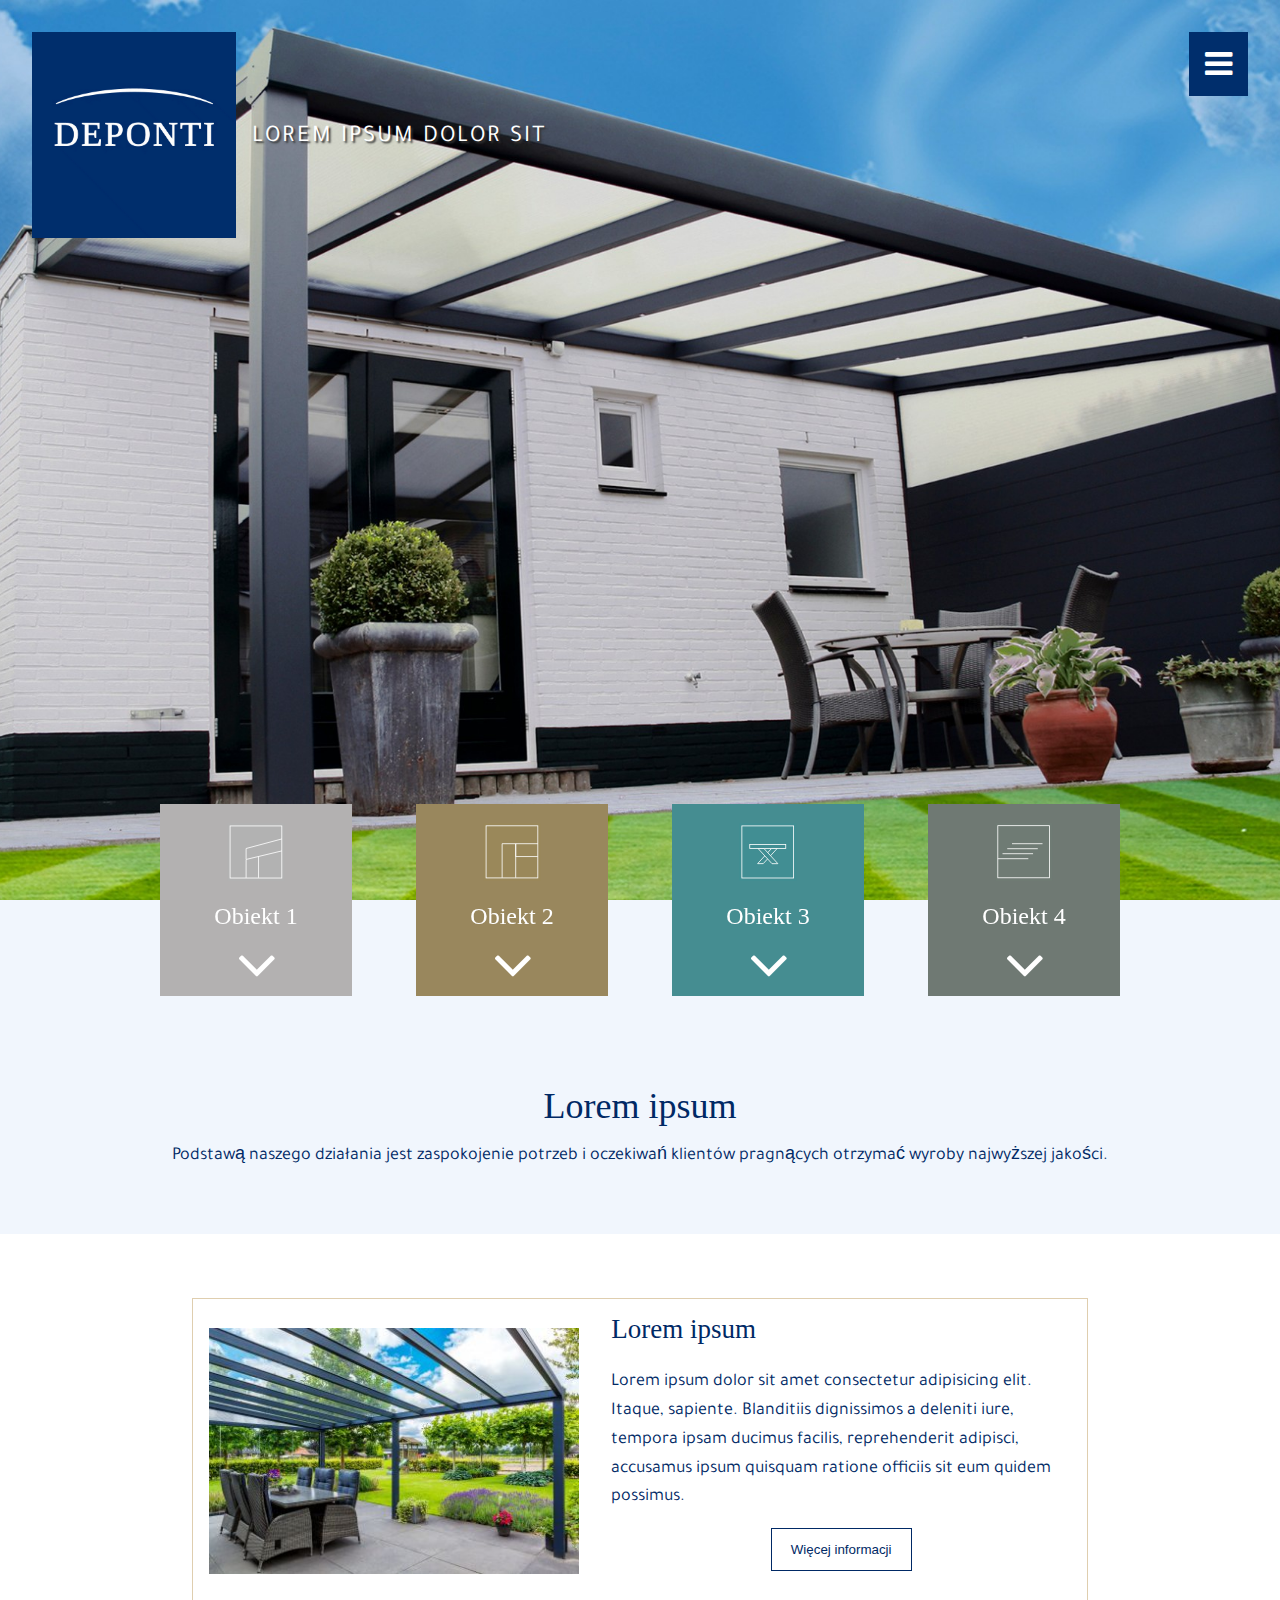
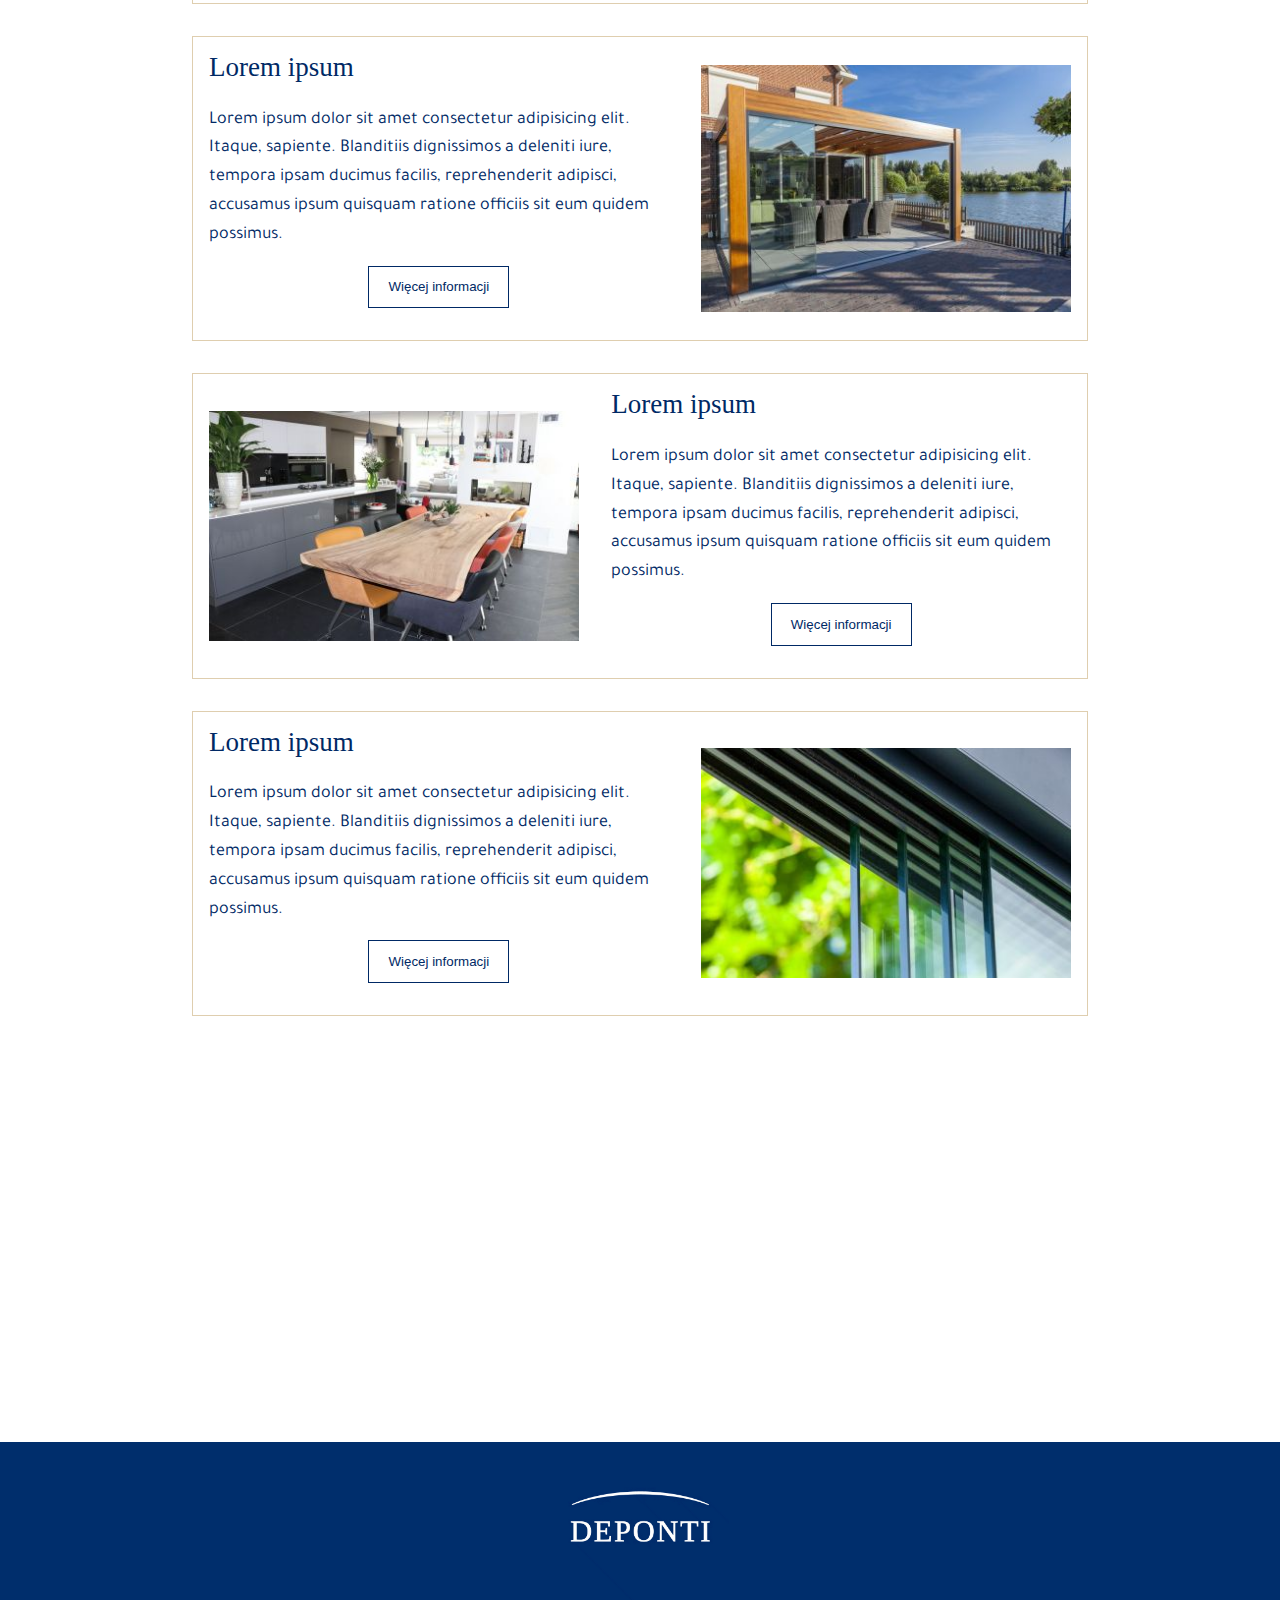
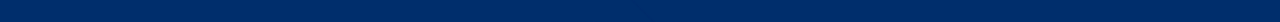
<file: index.html>
<!DOCTYPE html>
<html lang="pl">

<head>
  <meta charset="UTF-8">
  <meta name="viewport" content="width=device-width, initial-scale=1.0">
  <meta http-equiv="X-UA-Compatible" content="ie=edge">
  <link href="https://maxcdn.bootstrapcdn.com/font-awesome/4.7.0/css/font-awesome.min.css" rel="stylesheet"
    integrity="sha384-wvfXpqpZZVQGK6TAh5PVlGOfQNHSoD2xbE+QkPxCAFlNEevoEH3Sl0sibVcOQVnN" crossorigin="anonymous">
  <link href="https://fonts.googleapis.com/css?family=Tajawal:200,300,400,500,700,800,900|Tinos:400,400i,700,700i"
    rel="stylesheet">
  <link rel="icon" href="img/logo.png">
  <link rel="stylesheet" href="css/style.css">
  <title>Deponti</title>
</head>

<body>
  <header>
    <div class="navbar">
      <div class="logo">
        <img src="img/logo.png" alt="">
        <p class="hide">Lorem ipsum dolor sit</p>
      </div>
      <nav>
        <i class="fa fa-bars" aria-hidden="true"></i>
      </nav>
    </div>
    <div class="items hide">
      <a href="#item1" class="item item1">
        <img src="img/item1.svg" alt="">
        <p>Obiekt 1</p>
        <i class="fa fa-angle-down" aria-hidden="true"></i>
      </a>
      <a href="#item2" class="item item2">
        <img src="img/item2.svg" alt="">
        <p>Obiekt 2</p>
        <i class="fa fa-angle-down" aria-hidden="true"></i>
      </a>
      <a href="#item3" class="item item3">
        <img src="img/item3.svg" alt="">
        <p>Obiekt 3</p>
        <i class="fa fa-angle-down" aria-hidden="true"></i>
      </a>
      <a href="#item4" class="item item4">
        <img src="img/item4.svg" alt="">
        <p>Obiekt 4</p>
        <i class="fa fa-angle-down" aria-hidden="true"></i>
      </a>
    </div>
  </header>
  <main>
    <div class="about">
      <h1>Lorem ipsum</h1>
      <p>
Podstawą naszego działania jest zaspokojenie potrzeb i oczekiwań klientów pragnących otrzymać wyroby najwyższej jakości.
      </p>
    </div>
    <div class="desc" id="item1">
      <div>
        <div class="hide">
          <!-- <img src="img/item1.svg" alt="">
          <i class="fa fa-angle-right" aria-hidden="true"></i> -->
        </div>
        <img src="img/img1.jpg" alt="">
      </div>
      <div>
        <h2>Lorem ipsum</h2>
        <p>Lorem ipsum dolor sit amet consectetur adipisicing elit. Itaque, sapiente. Blanditiis dignissimos a deleniti
          iure, tempora ipsam ducimus facilis, reprehenderit adipisci, accusamus ipsum quisquam ratione officiis sit eum
          quidem possimus.</p>
        <button><a href="#">Więcej informacji</a></button>
      </div>
    </div>
    <div class="desc" id="item2">
      <div>
        <div class="hide">
          <!-- <img src="img/item2.svg" alt="">
          <i class="fa fa-angle-right" aria-hidden="true"></i> -->
        </div>
        <img src="img/img2.jpg" alt="">
      </div>
      <div>
        <h2>Lorem ipsum</h2>
        <p>Lorem ipsum dolor sit amet consectetur adipisicing elit. Itaque, sapiente. Blanditiis dignissimos a deleniti
          iure, tempora ipsam ducimus facilis, reprehenderit adipisci, accusamus ipsum quisquam ratione officiis sit eum
          quidem possimus.</p>
        <button><a href="#">Więcej informacji</a></button>
      </div>
    </div>
    <div class="desc" id="item3">
      <div>
        <div class="hide">
          <!-- <img src="img/item3.svg" alt="">
          <i class="fa fa-angle-right" aria-hidden="true"></i> -->
        </div>
        <img src="img/img3.jpg" alt="">
      </div>
      <div>
        <h2>Lorem ipsum</h2>
        <p>Lorem ipsum dolor sit amet consectetur adipisicing elit. Itaque, sapiente. Blanditiis dignissimos a deleniti
          iure, tempora ipsam ducimus facilis, reprehenderit adipisci, accusamus ipsum quisquam ratione officiis sit eum
          quidem possimus.</p>
        <button><a href="#">Więcej informacji</a></button>
      </div>
    </div>
    <div class="desc" id="item4">
      <div>
        <div class="hide">
          <!-- <img src="img/item4.svg" alt="">
          <i class="fa fa-angle-right" aria-hidden="true"></i> -->
        </div>
        <img src="img/img4.jpg" alt="">
      </div>
      <div>
        <h2>Lorem ipsum</h2>
        <p>Lorem ipsum dolor sit amet consectetur adipisicing elit. Itaque, sapiente. Blanditiis dignissimos a deleniti
          iure, tempora ipsam ducimus facilis, reprehenderit adipisci, accusamus ipsum quisquam ratione officiis sit eum
          quidem possimus.</p>
        <button><a href="#">Więcej informacji</a></button>
      </div>
    </div>
  </main>
  <footer>

    <iframe class="googlemaps"
      src="https://www.google.com/maps/embed?pb=!1m18!1m12!1m3!1d2521.357681619944!2d19.125847215597048!3d50.80601136956208!2m3!1f0!2f0!3f0!3m2!1i1024!2i768!4f13.1!3m3!1m2!1s0x4710b5c71ce14239%3A0x4aa1a41752d9f02b!2sAutomobilklub%20Cz%C4%99stochowski!5e0!3m2!1spl!2spl!4v1576612490685!5m2!1spl!2spl"
      width="100%" height="350" frameborder="0" style="border:0;" allowfullscreen=""></iframe>
    <div>
      <img src="img/logo.png" alt="">
      <p></p>
    </div>
  </footer>
</body>

</html>
</file>
<file: css/style.css>
* {
  padding: 0;
  margin: 0;
  text-decoration: none;
  list-style: none;
  box-sizing: border-box;
}

html {
  --colLogo: #002E6C;
  --colItem1: #B3B1B1;
  --colItem2: #99875D;
  --colItem3: #458D91;
  --colItem4: #6F7973;
  --colFont: #002965;
  --colBg: #F1F6FD;
  --fontH: Tinos, serif;
}

body {
  font-family: Tajawal, Arial, sans-serif;
  line-height: 1.8rem;
  font-size: 18px;
  color: var(--colFont);
}

.hide {
  display: none;
}

header {
  height: 45vh;
  background-image: url(../img/bg.jpg);
  background-size: cover;
  background-position: 50% 50%;
}

header>div.navbar {
  display: flex;
  flex-flow: row nowrap;
  justify-content: space-between;
  padding: 1rem;
  height: 22vh;
}

header>div.navbar>div.logo {
  height: 100%;
}

header>div.navbar>div.logo>img {
  height: inherit;
}

header>div.navbar>nav {
  position: fixed;
  top: 1rem;
  right: 1rem;
}

header>div.navbar>nav>i {
  font-size: 2rem;
  padding: .5rem;
  color: #FFF;
  background-color: var(--colLogo);
}

main>div.about {
  padding: 4rem 1.2rem;
  background-color: var(--colBg);
  text-align: center;
  margin-bottom: 2rem;
}

main>div.about>h1 {
  font-family: var(--fontH);
  font-weight: 300;
  padding-bottom: 1.3rem;
}

div.desc>div>div.hide+img {
  width: 100%;
  padding: 1rem;
}

div.desc>div+div {
  padding: 0 3rem;
}

div.desc>div+div>h2 {
  font-family: var(--fontH);
  font-weight: 300;
  padding-bottom: .8rem;
}

div.desc>div+div>button {
  margin: 1rem auto;
  display: block;
  border: 1px solid var(--colFont);
  background-color: #FFF;
}

div.desc>div+div>button>a {
  display: block;
  color: var(--colFont);
  padding: .8rem 1.2rem;
  transition: color .3s linear, background-color .3s linear;
}

footer>div {
  height: 20vh;
  background-color: var(--colLogo);
}

footer>iframe {
  margin: 2rem 0 1rem 0;
}

footer>div>img {
  display: block;
  margin: 0 auto;
  height: 100%;
}

@media (min-width:1024px) {
  .hide {
    display: block;
  }

  header {
    display: flex;
    flex-flow: column nowrap;
    justify-content: space-between;
    height: 100vh;
  }

  header>div.navbar {
    height: 30vh;
    padding: 2rem;
  }

  header>div.navbar>div.logo {
    display: flex;
    flex-flow: row nowrap;
    justify-content: flex-start;
    align-items: center;
  }

  header>div.navbar>div.logo>p {
    color: #FFF;
    text-transform: uppercase;
    letter-spacing: 2px;
    text-shadow: 2px 2px 2px #333;
    margin: .4rem 0 0 1rem;
    font-size: 1.5rem;
  }

  header>div.navbar>nav {
    top: 2rem;
    right: 2rem;
  }

  header>div.navbar>nav>i {
    padding: 1rem;
  }

  header>div.items {
    display: flex;
    flex-flow: row nowrap;
    justify-content: center;
    transform: translateY(50%);
  }

  header>div.items>a.item {
    display: flex;
    flex-flow: column nowrap;
    justify-content: space-between;
    position: relative;
    width: 15vw;
    height: 15vw;
    margin: 0 2.5vw;
    text-align: center;
    color: #FFF;
    transition: box-shadow .3s linear;
  }

  header>div.items>a.item1:hover {
    box-shadow: 0 0 0 .5vw var(--colItem1), 0 0 10px .6vw #333;
  }

  header>div.items>a.item2:hover {
    box-shadow: 0 0 0 .5vw var(--colItem2), 0 0 10px .6vw #333;
  }

  header>div.items>a.item3:hover {
    box-shadow: 0 0 0 .5vw var(--colItem3), 0 0 10px .6vw #333;
  }

  header>div.items>a.item4:hover {
    box-shadow: 0 0 0 .5vw var(--colItem4), 0 0 10px .6vw #333;
  }

  header>div.items>a.item>img {
    margin: 10% 0;
    height: 30%;
  }

  header>div.items>a.item>p {
    font-family: var(--fontH);
    font-size: 1.5rem;
  }

  header>div.items>a.item>i {
    font-size: 4rem;
  }

  header>div.items>a.item1,
  #item1>div>div.hide>img {
    background-color: var(--colItem1);
    box-shadow: 0 0 0 0 var(--colItem1);
  }

  header>div.items>a.item2,
  #item2>div>div.hide>img {
    background-color: var(--colItem2);
    box-shadow: 0 0 0 0 var(--colItem2);
  }

  header>div.items>a.item3,
  #item3>div>div.hide>img {
    background-color: var(--colItem3);
    box-shadow: 0 0 0 0 var(--colItem3);
  }

  header>div.items>a.item4,
  #item4>div>div.hide>img {
    background-color: var(--colItem4);
    box-shadow: 0 0 0 0 var(--colItem4);
  }

  main>div.about {
    padding: 15vw 11vw 4rem 11vw;
    margin-bottom: 4rem;
  }

  div.desc {
    display: flex;
    flex-flow: row nowrap;
    align-items: center;
    margin: 2rem auto;
    width: 70%;
    border: 1px solid #DFCEAF;
  }

  div.desc>div:first-of-type,
  div.desc>div:nth-of-type(2) {
    display: flex;
    flex-direction: column;
    justify-content: center;
  }

  #item2,
  #item4 {
    flex-direction: row-reverse;
  }

  div.desc>div>div.hide+img {
    height: 100%
  }

  div.desc>div>div.hide {
    display: none;
  }

  /* div.desc>div>div.hide {
    position: absolute;
    transition: box-shadow .3s linear;
  }

  div.desc>div>div.hide>img {
    width: 15vw;
    height: 15vw;
    padding: 2rem;
  }

  div.desc>div>div.hide>i {
    color: #FFF;
    font-size: 3rem;
} */

  div.desc>div+div {
    max-width: 55%;
    padding: 1rem;
  }

  div.desc>div+div>h2 {
    padding-bottom: 1.5rem;
  }

  div.desc>div>button>a:hover {
    background-color: var(--colFont);
    color: #FFF;
  }

  footer>iframe {
    margin-bottom: 0;
  }

  /* KONIEC MEDIA QUERY */
}
</file>
